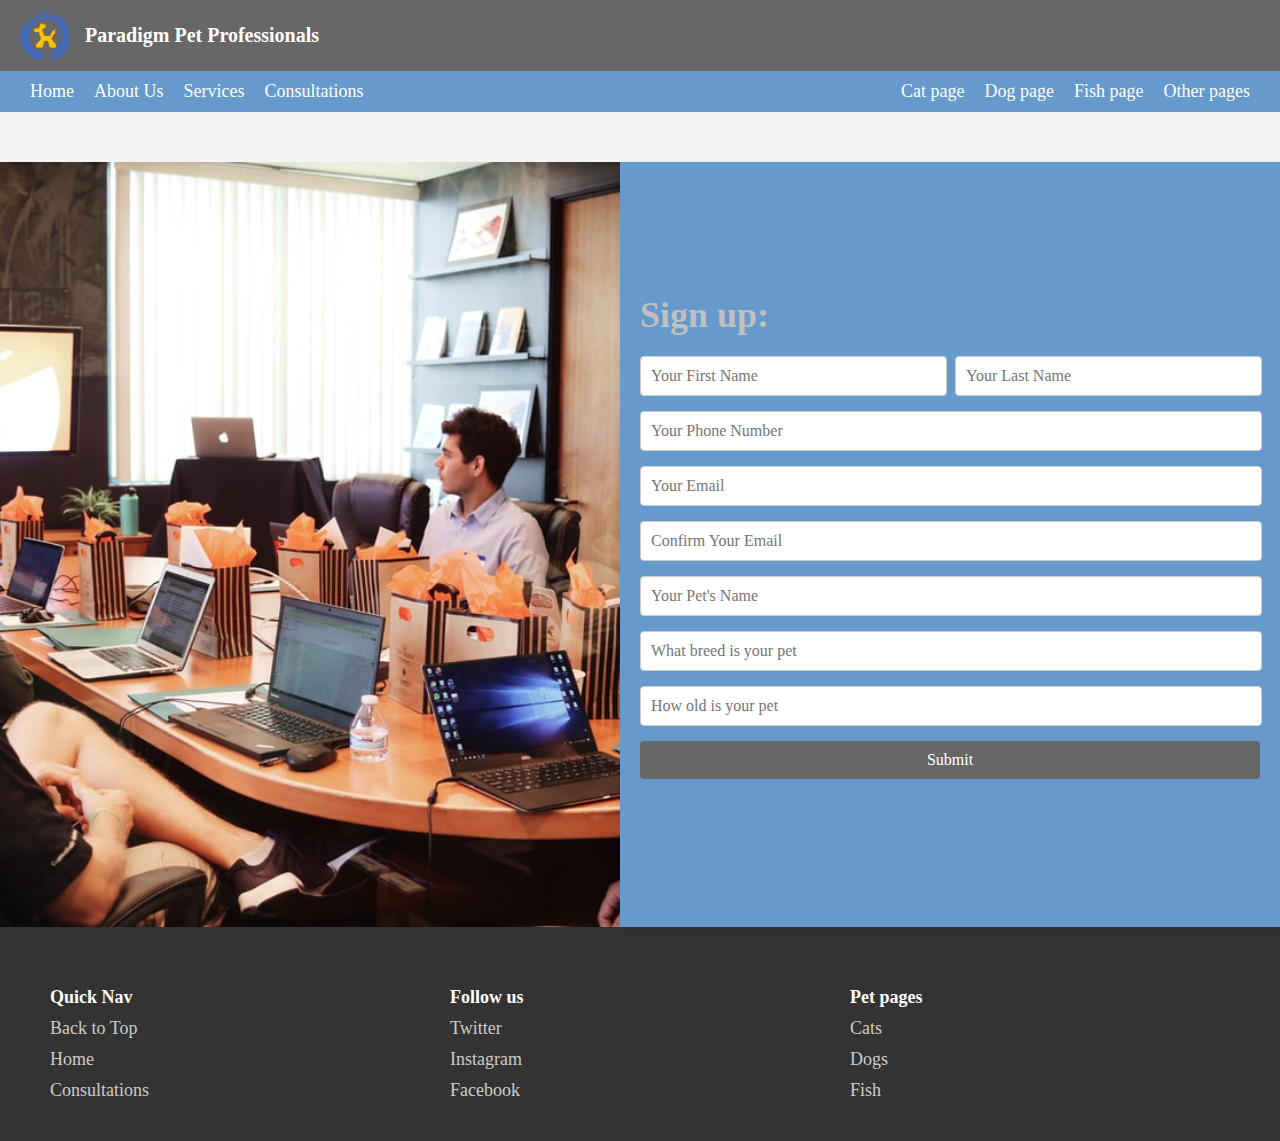
<file: contact.html>
<!DOCTYPE html>
<html lang="en">
<head>
    <meta charset="UTF-8">
    <meta name="viewport" content="width=device-width, initial-scale=1.0">
    <link rel="stylesheet" href="/style.css">
    <title>Consultations</title>
</head>
<body class="consultation-body">
    <header class="header">
        <img src="/images/logo.png" alt="Paradigm Pet Professionals" class="header-img">
        <h1 class="header-title">Paradigm Pet Professionals</h1>
    </header>
    
    <nav class="nav">
        <ul class="primary-nav">
            <li><a href="/index.html">Home</a></li>
            <li><a href="/index.html/#about">About Us</a></li>
            <li><a href="/index.html/#services">Services</a></li>
            <li><a href="/contact.html">Consultations</a></li>
        </ul>
        <ul class="secondary-nav">
            <li><a href="/pages/animals/Cats.html">Cat page</a></li>
            <li><a href="/pages/animals/Dogs.html">Dog page</a></li>
            <li><a href="/pages/animals/Fish.html">Fish page</a></li>
            <li><a href="">Other pages</a></li>
        </ul>
    </nav>
    <main class="consultation-main">
        <div class="image-container">
            <img src="/images/boardroom.png" alt="Picture of a meeting in a boardroom" class="left-image">
        </div>
        <section class="consultation-section">
            <form>
                <h1 class="consult-h1">Sign up:</h1>
                <div class="consultation-form-group-row">
                    <div class="consultation-form-group">
                        <input type="text" id="first-name" placeholder="Your First Name">
                    </div>
                    <div class="consultation-form-group">
                        <input type="text" id="last-name" placeholder="Your Last Name" required>
                    </div>
                </div>
                <div class="consultation-form-group">
                    <input type="tel" id="phone number" placeholder="Your Phone Number" required>
                </div>
                <div class="consultation-form-group">
                    <input type="email" id="email1" placeholder="Your Email" required>
                </div>
                <div class="consultation-form-group">
                    <input type="email" id="email2" placeholder="Confirm Your Email" required>
                </div>
                <div class="consultation-form-group">
                    <input type="text" id="pet-name" placeholder="Your Pet's Name">
                </div>
                <div class="consultation-form-group">
                    <input type="text" id="pet-type" placeholder="What breed is your pet">
                </div>
                <div class="consultation-form-group">
                    <input type="number" id="pet age" placeholder="How old is your pet">
                </div>
                <div class="consultation-form-group">
                    <button type="submit" value="click" ">Submit</button>
                </div>
            </form>
        </section>
    </main>
    <footer id="footer">
        <div class="footer-container">
            <div class="footer-row">
                <div class="footer-col">
                    <h5 class="footer-h5">Quick Nav</h5>
                    <ul class="footer-ul">
                        <li><a href="#top">Back to Top</a></li>
                        <li><a href="/index.html">Home</a></li>
                        <li><a href="/contact.html">Consultations</a></li>
                    </ul>
                </div>
                <div class="footer-col">
                    <h5 class="footer-h5">Follow us</h5>
                    <ul class="footer-ul">
                        <li><a href="" target="_blank">Twitter</a></li>
                        <li><a href="" target="_blank">Instagram</a></li>
                        <li><a href="" target="_blank">Facebook</a></li>
                    </ul>
                </div>
                <div class="footer-col">
                    <h5 class="footer-h5">Pet pages</h5>
                    <ul class="footer-ul">
                        <li><a href="/pages/animals/Cats.html">Cats</a></li>
                        <li><a href="/pages/animals/Dogs.html">Dogs</a></li>
                        <li><a href="/pages/animals/Fish.html">Fish</a></li>
                    </ul>
                </div>
            </div>
        </div>
    </footer>
</body>
</html>
</file>
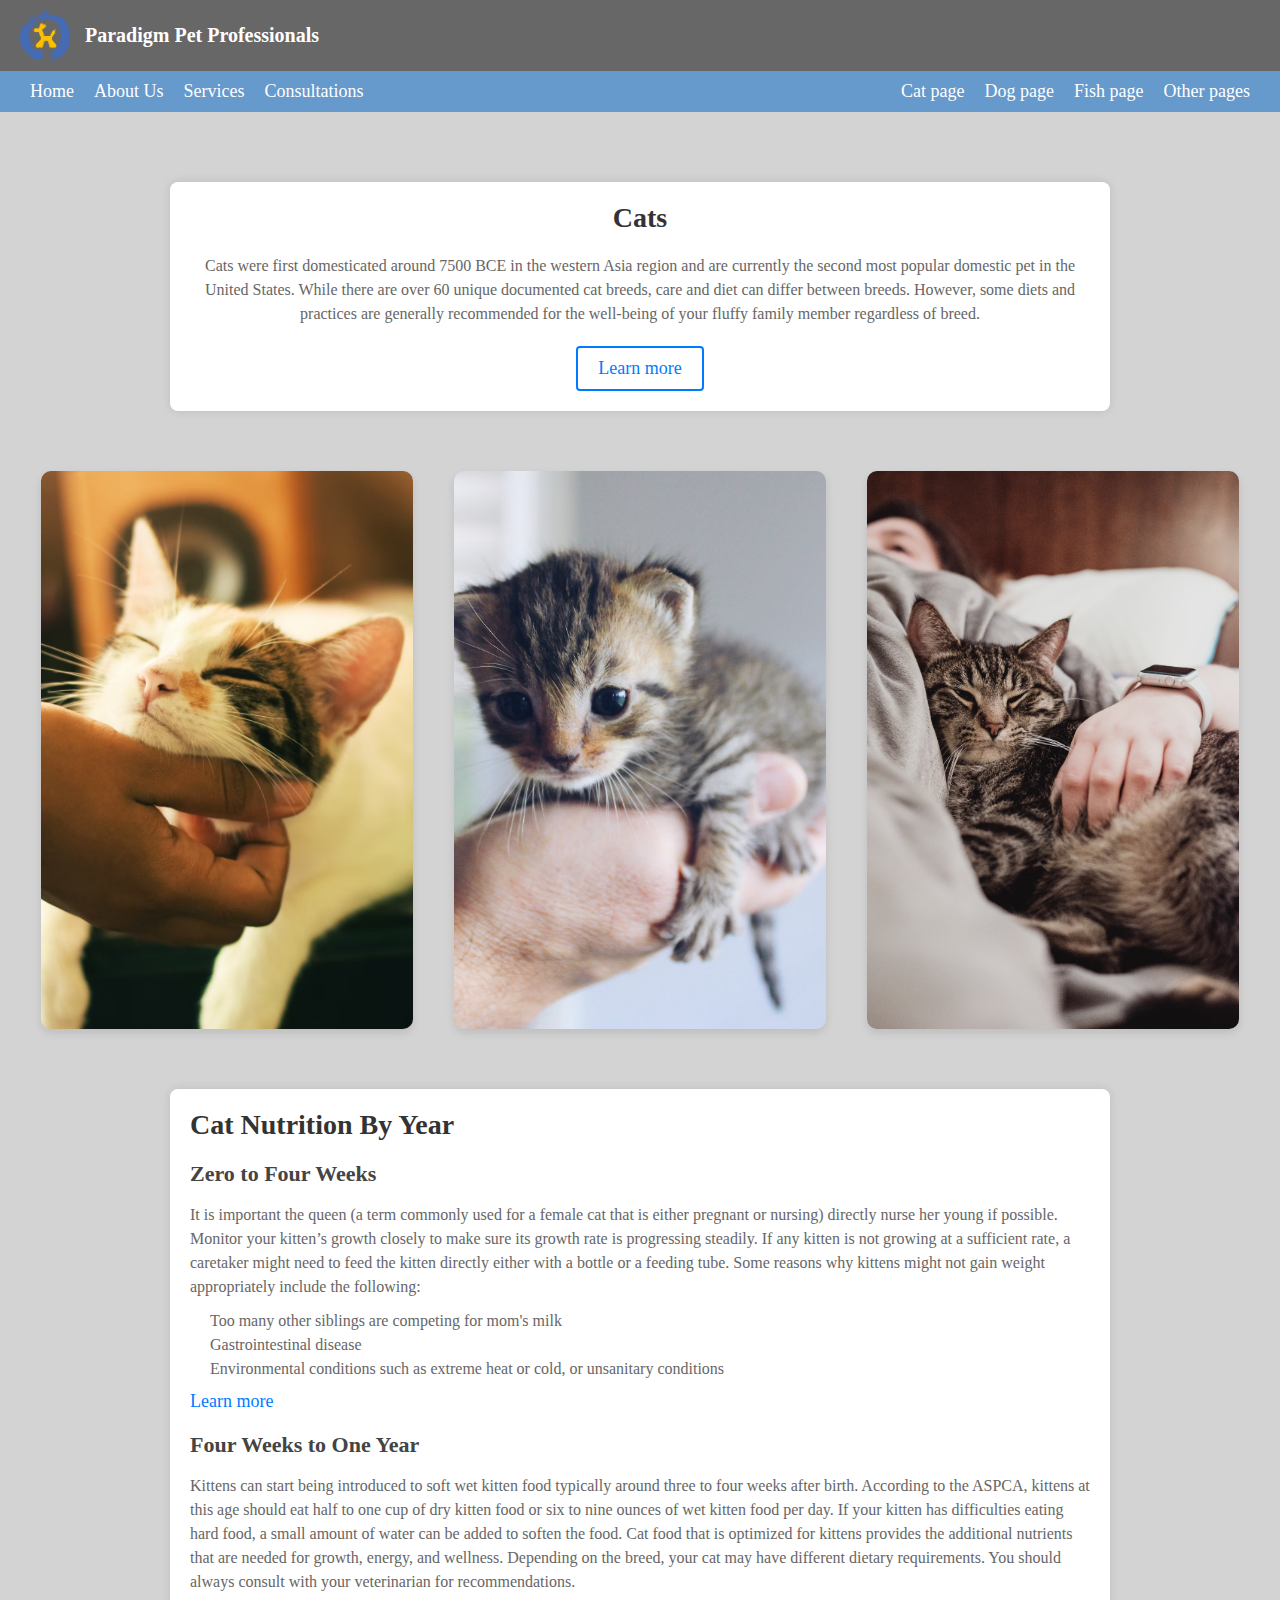
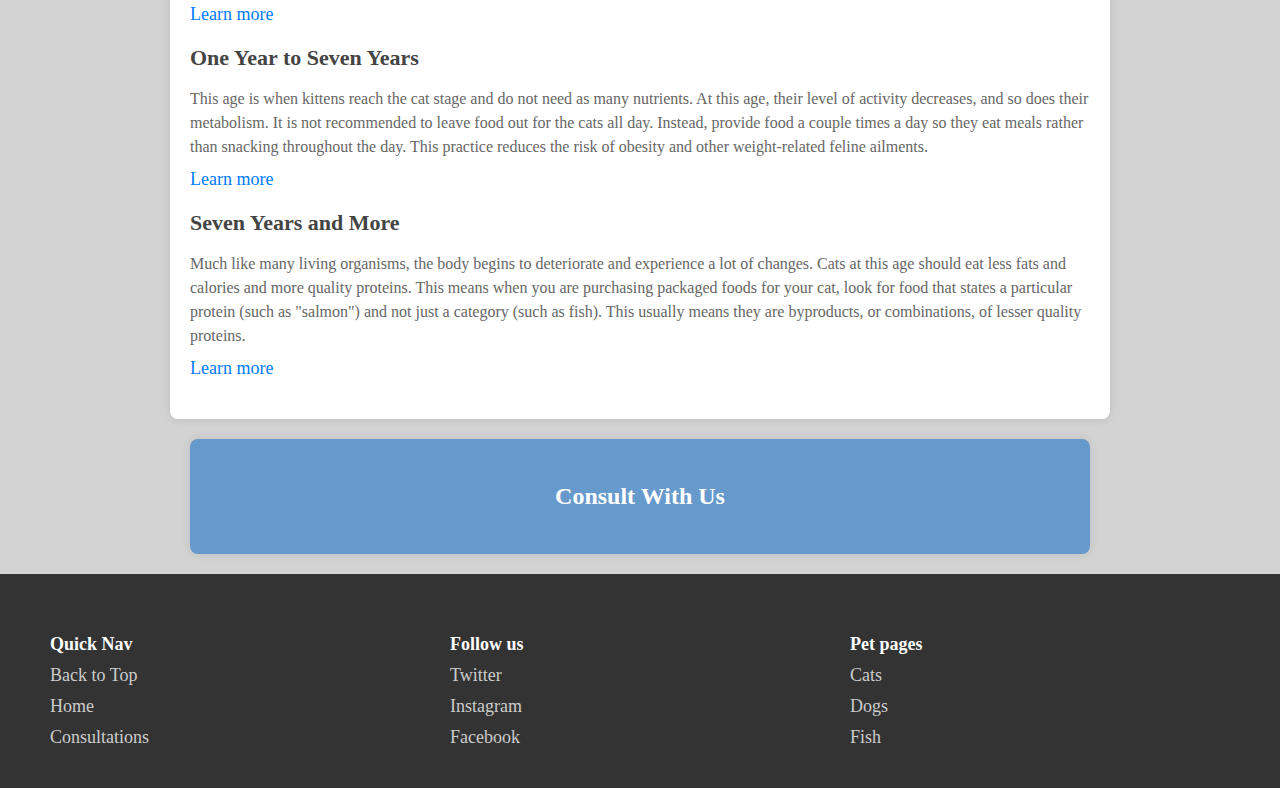
<file: pages/animals/Cats.html>
<!DOCTYPE html>
<html lang="en">
<head>
    <meta charset="UTF-8">
    <meta name="viewport" content="width=device-width, initial-scale=1.0">
    <link rel="stylesheet" href="/style.css">
    <title>Cat Owner</title>
</head>
<body>
    <div id="top"></div>
    <header class="header">
        <img src="/images/logo.png" alt="Paradigm Pet Professionals" class="header-img">
        <h1 class="header-title">Paradigm Pet Professionals</h1>
    </header>
    
    <nav class="nav">
        <ul class="primary-nav">
            <li><a href="/index.html">Home</a></li>
            <li><a href="/index.html/#about">About Us</a></li>
            <li><a href="/index.html/#services">Services</a></li>
            <li><a href="/contact.html">Consultations</a></li>
        </ul>
        <ul class="secondary-nav">
            <li><a href="/pages/animals/Cats.html">Cat page</a></li>
            <li><a href="/pages/animals/Dogs.html">Dog page</a></li>
            <li><a href="/pages/animals/Fish.html">Fish page</a></li>
            <li><a href="">Other pages</a></li>
        </ul>
    </nav>
    
    <main class="cat-main">
        <section id="intro-section">
            <div class="intro-container">
                <h1>Cats</h1>
                <p class="intro">
                    Cats were first domesticated around 7500 BCE in the western Asia region and are currently the second most popular domestic pet in the United States. While there are over 60 unique documented cat breeds, care and diet can differ between breeds. However, some diets and practices are generally recommended for the well-being of your fluffy family member regardless of breed.
                </p>
                <a href="#" class="learn-more">Learn more</a>
            </div>
        </section>
        <div class="photo-gallery">
            <img src="/images/cat2.jpg" alt="A cat getting their head scratched">
            <img src="/images/cat3.jpg" alt="Photo of a kitten being held">
            <img src="/images/cat4.jpg" alt="A cat dozing in bed next to their owner">

        </div>
        <section id="pet-content-section">
            <div class="pet-content-container">
                <h1>Cat Nutrition By Year</h1>
                <div class="pet-content-item zero-weeks">
                    <h2>Zero to Four Weeks</h2>
                    <p>
                        It is important the queen (a term commonly used for a female cat that is either pregnant or nursing) directly nurse her young if possible. Monitor your kitten’s growth closely to make sure its growth rate is progressing steadily. If any kitten is not growing at a sufficient rate, a caretaker might need to feed the kitten directly either with a bottle or a feeding tube. Some reasons why kittens might not gain weight appropriately include the following:
                    </p>
                    <ul>
                        <li>Too many other siblings are competing for mom's milk</li>
                        <li>Gastrointestinal disease</li>
                        <li>Environmental conditions such as extreme heat or cold, or unsanitary conditions</li>
                    </ul>
                    <a href="#">Learn more</a>
                </div>
                <div class="pet-content-item four-weeks">
                    <h2>Four Weeks to One Year</h2>
                    <p>
                        Kittens can start being introduced to soft wet kitten food typically around three to four weeks after birth. According to the ASPCA, kittens at this age should eat half to one cup of dry kitten food or six to nine ounces of wet kitten food per day. If your kitten has difficulties eating hard food, a small amount of water can be added to soften the food. Cat food that is optimized for kittens provides the additional nutrients that are needed for growth, energy, and wellness. Depending on the breed, your cat may have different dietary requirements. You should always consult with your veterinarian for recommendations.
                    </p>
                    <a href="#">Learn more</a>
                </div>
                <div class="pet-content-item one-year">
                    <h2>One Year to Seven Years</h2>
                    <p>
                        This age is when kittens reach the cat stage and do not need as many nutrients. At this age, their level of activity decreases, and so does their metabolism. It is not recommended to leave food out for the cats all day. Instead, provide food a couple times a day so they eat meals rather than snacking throughout the day. This practice reduces the risk of obesity and other weight-related feline ailments.
                    </p>
                    <a href="#">Learn more</a>
                </div>
                <div class="pet-content-item seven-years">
                    <h2>Seven Years and More</h2>
                    <p>
                        Much like many living organisms, the body begins to deteriorate and experience a lot of changes. Cats at this age should eat less fats and calories and more quality proteins. This means when you are purchasing packaged foods for your cat, look for food that states a particular protein (such as "salmon") and not just a category (such as fish). This usually means they are byproducts, or combinations, of lesser quality proteins.
                    </p>
                    <a href="#">Learn more</a>
                </div>
            </div>
        </section>
        
        <section class="consultations">
            <a href="/contact.html" class="consultations-card">
                <h3>Consult With Us</h3>
            </a>
        </section>
    </main>
</body>
<footer id="footer">
    <div class="footer-container">
        <div class="footer-row">
            <div class="footer-col">
                <h5 class="footer-h5">Quick Nav</h5>
                <ul class="footer-ul">
                    <li><a href="#top">Back to Top</a></li>
                    <li><a href="/index.html">Home</a></li>
                    <li><a href="/contact.html">Consultations</a></li>
                </ul>
            </div>
            <div class="footer-col">
                <h5 class="footer-h5">Follow us</h5>
                <ul class="footer-ul">
                    <li><a href="" target="_blank">Twitter</a></li>
                    <li><a href="" target="_blank">Instagram</a></li>
                    <li><a href="" target="_blank">Facebook</a></li>
                </ul>
            </div>
            <div class="footer-col">
                <h5 class="footer-h5">Pet pages</h5>
                <ul class="footer-ul">
                    <li><a href="/pages/animals/Cats.html">Cats</a></li>
                    <li><a href="/pages/animals/Dogs.html">Dogs</a></li>
                    <li><a href="/pages/animals/Fish.html">Fish</a></li>
                </ul>
            </div>
        </div>
    </div>
</footer>
</html>
</file>
<file: style.css>
* {
    font-family: Georgia, 'Times New Roman', Times, serif;
}

body {
    margin: 0;
    background-color: rgb(211, 211, 211);
    font-size: 18px;
}

body, h1, ul, li, a {
    margin: 0;
    padding: 0;
    list-style: none;
    text-decoration: none;
    color: inherit;
    box-sizing: border-box;
}

/* Header Styles */
.header {
    display: flex;
    align-items: center;
    padding: 10px 20px;
    background-color: #676767;
    color: #fff;
}

.header-img {
    width: 50px;
    height: auto;
    margin-right: 15px;
}

.header-title {
    font-size: 20px;
}

/* Navbar Styles */
.nav {
    display: flex;
    justify-content: space-between;
    align-items: center;
    background-color: #6699CC;
    padding: 10px 20px;
    width: 100%;
    box-sizing: border-box;
}

.nav ul {
    display: flex;
}

.primary-nav {
    margin-right: auto;
}

.secondary-nav {
    margin-left: auto;
}

.nav li {
    margin: 0 10px;
}

.nav a {
    color: #fff;
    transition: color 0.3s ease;
}

.nav a:hover {
    color: #BDBDBD;
}

/* Responsive Styles */
@media (max-width: 768px) {
    .header {
        flex-direction: column;
        align-items: flex-start;
    }

    .header-title {
        margin-top: 10px;
        text-align: center;
    }

    .nav {
        flex-direction: column;
        align-items: flex-start;
    }

    .primary-nav, .secondary-nav {
        flex-direction: column;
        width: 100%;
    }

    .nav li {
        width: 100%;
        text-align: left;
    }

    .nav a {
        padding: 10px 0;
        display: block;
        width: 100%;
    }
}

/* Add some padding to the main content to avoid overlap with navbar */
main {
    padding-top: 50px;
}

/* Main */
main {
    margin-left: 20px;
    margin-right: 20px;
    min-height: 85vh;
}

/* About
#about {
    margin: auto;
    width: 70%;
    background-color: white;
    padding: 20px;
}

@media (max-width: 768px) {
    #about {
        width: 90%;
    }
} */

#animal-cards {
    display: flex;
    justify-content: space-around;
    align-items: center;
    width: 80%;
    height: 50vh;
    margin: auto;
    background: #6699CC;
    flex-wrap: nowrap;
    padding: 10px;
}

.image-card {
    width: 280px;
    height: 360px;
    padding: 2rem 1rem;
    position: relative;
    display: flex;
}

.image-card img {
    width: 100%;
    height: 100%;
    object-fit: cover;
    top: 0;
    left: 0;
}

.image-card:before {
    content: "";
    position: absolute;
    top: 0;
    left: 0;
    display: block;
    width: 100%;
    height: 100%;
    background: linear-gradient(to bottom, rgba(93, 94, 94, 0.5), #6699CC);
    z-index: 2;
    transition: .5s all;
    opacity: 0;
}

.image-card:hover:before {
    opacity: 1;
}

.image-text {
    position: absolute;
    bottom: 10px;
    z-index: 3;
    color: white;
    opacity: 0;
    transition: 0.5s all;
    padding: 5px;
}

.image-card:hover .image-text {
    opacity: 1;
}

.image-card:hover a:hover {
    scale: 1.2;
    color: rgb(61, 201, 199);
}

.image-text h1 {
    margin: 0;
}

.image-text p {
    letter-spacing: 1px;
    margin-top: 8px;
    margin-bottom: 20px;
}

.image-link {
    text-decoration: none;
    padding: 0.5rem 1rem;
    background: gray;
    color: white;
    font-weight: bold;
    cursor: pointer;
    transition: 0.2s ease-in-out;
}

/* Testimonial */
.testimonial-section {
    display: flex;
    justify-content: space-around;
    margin: 50px 0;
    flex-wrap: wrap;
}

.testimonial-card {
    background-color: #f9f9f9;
    border-radius: 10px;
    box-shadow: 0 4px 8px rgba(0,0,0,0.1);
    width: 30%;
    padding: 20px;
    text-align: center;
    margin: 10px;
}

.testimonial-card img {
    border-radius: 50%;
    width: 100px;
    height: 100px;
    object-fit: cover;
}

.testimonial-card h3 {
    margin: 15px 0 10px;
}

.testimonial-card p {
    font-style: italic;
    color: #555;
}

@media (max-width: 768px) {
    #animal-cards {
        height: auto;
        flex-wrap: wrap;
    }

    .testimonial-card {
        width: 45%;
    }
}

@media (max-width: 480px) {
    .testimonial-card {
        width: 90%;
    }
}

/* Photo Gallery */
.photo-gallery {
    display: flex;
    flex-wrap: wrap;
    justify-content: space-around;
    margin: 50px 0;
}

.photo-gallery img {
    border-radius: 10px;
    box-shadow: 0 4px 8px rgba(0,0,0,0.1);
    width: 30%;
    margin: 10px;
    object-fit: cover;
}

@media (max-width: 768px) {
    .photo-gallery img {
        width: 45%;
    }
}

@media (max-width: 480px) {
    .photo-gallery img {
        width: 90%;
    }
}

/* Footer */
#footer {
    background-color: #333;
    color: #fff;
    padding: 20px 0;
}

.footer-container {
    max-width: 1200px;
    margin: 0 auto;
    padding: 0 20px;
}

.footer-row {
    display: flex;
    justify-content: space-between;
    flex-wrap: wrap;
}

.footer-col {
    flex: 1;
    margin: 10px;
    min-width: 200px;
}

.footer-h5 {
    font-size: 18px;
    margin-bottom: 10px;
    color: #fff;
}

.footer-ul {
    list-style: none;
    padding: 0;
}

.footer-ul li {
    margin-bottom: 10px;
}

.footer-ul li a {
    color: #ccc;
    text-decoration: none;
    transition: color 0.3s ease;
}

.footer-ul li a:hover {
    color: #6699CC;
}

@media (max-width: 768px) {
    .footer-row {
        flex-direction: column;
        align-items: center;
    }

    .footer-col {
        width: 80%;
        text-align: center;
    }
}

@media (max-width: 480px) {
    .footer-col {
        width: 100%;
        text-align: center;
    }
}

.consultation-main {
    display: flex;
    height: auto;
    background-color: #f4f4f4;
    margin: auto;
    padding: auto;
}

.image-container {
    flex: 1;
    overflow: hidden;
}

.left-image {
    width: 100%;
    height: 100%;
    object-fit: cover;
}

.consult-h1 {
    margin-bottom: 20px;
    color: silver;
}

.consultation-section {
    flex: 1;
    padding: 20px;
    background: #6699CC;
    box-shadow: 0px 4px 10px rgba(0, 0, 0, 0.1);
    display: flex;
    flex-direction: column;
    justify-content: center;
}

.consultation-form-group {
    margin-bottom: 15px;
}

.consultation-form-group input {
    width: calc(100% - 20px);
    padding: 10px;
    border: 1px solid #ccc;
    border-radius: 4px;
    font-size: 16px;
}

.consultation-form-group-row {
    display: flex;
    justify-content: space-between;
}

.consultation-form-group-row .consultation-form-group {
    flex: 1;
    margin-right: 10px;
}

.consultation-form-group-row .consultation-form-group:last-child {
    margin-right: 0;
}

.consultation-form-group button {
    width: 100%;
    padding: 10px;
    background-color: #676767;
    border: none;
    border-radius: 4px;
    color: #fff;
    font-size: 16px;
    cursor: pointer;
    transition: background-color 0.3s ease;
}

.consultation-form-group button:hover {
    background-color: #BDBDBD;
}

@media (max-width: 768px) {
    .consult-h1 {
        font-size: medium;
        margin-bottom: 5px;
    }

    .left-image {
        /* display:  none; */
    }

    .consultation-main {
        display: block;
        height: auto;
    }

    .consultation-form-group-row {
        display: block;
    }

    .consultation-form-group-row .consultation-form-group {
        margin-right: 0;
        margin-bottom: 15px;
    }
}

/* Intro Section */
#intro-section {
    width: 80%;
    max-width: 900px;
    margin: 20px auto;
    background: #fff;
    border-radius: 8px;
    box-shadow: 0 0 10px rgba(0, 0, 0, 0.1);
    padding: 20px;
    text-align: center;
}

.intro-container h1 {
    font-size: 28px;
    margin-bottom: 20px;
    color: #333;
}

.intro-container p {
    font-size: 16px;
    line-height: 1.5;
    color: #666;
    margin-bottom: 20px;
}

.intro-container .learn-more {
    display: inline-block;
    color: #007bff;
    text-decoration: none;
    padding: 10px 20px;
    border: 2px solid #007bff;
    border-radius: 4px;
    transition: background-color 0.3s ease, color 0.3s ease;
}

.intro-container .learn-more:hover {
    background-color: #007bff;
    color: #fff;
}

/* Cat Page */
#cat-main {
    display: flex;
    flex-direction: column;
    align-items: center;
    justify-content: center;
    min-height: 100vh;
    background-color: #f4f4f4;
}

/* Pet Content Section */
#pet-content-section {
    width: 80%;
    max-width: 900px;
    margin: 20px auto;
    background: #fff;
    border-radius: 8px;
    box-shadow: 0 0 10px rgba(0, 0, 0, 0.1);
    padding: 20px;
}

.pet-content-container {
    text-align: left;
}

.pet-content-container h1 {
    font-size: 28px;
    margin-bottom: 20px;
    color: #333;
}

.pet-content-item {
    margin-bottom: 20px;
}

.pet-content-item h2 {
    font-size: 22px;
    margin-bottom: 10px;
    color: #444;
}

.pet-content-item p {
    font-size: 16px;
    line-height: 1.5;
    color: #666;
    margin-bottom: 10px;
}

.pet-content-item ul {
    padding-left: 20px;
    margin-bottom: 10px;
}

.pet-content-item ul li {
    font-size: 16px;
    line-height: 1.5;
    color: #666;
}

.pet-content-item a {
    color: #007bff;
    text-decoration: none;
    transition: color 0.3s ease;
}

.pet-content-item a:hover {
    color: #0056b3;
}

/* Consultation Section */
.consultations {
    width: 80%;
    max-width: 900px;
    margin: 20px auto;
}

.consultations-card {
    display: block;
    background: #6699CC;
    color: #fff;
    text-align: center;
    padding: 20px;
    border-radius: 8px;
    box-shadow: 0 0 10px rgba(0, 0, 0, 0.1);
    text-decoration: none;
    transition: background-color 0.3s ease;
}

.consultations-card h3 {
    font-size: 24px;
}

.consultations-card:hover {
    background: #003B6D;
    color: #BDBDBD;
}

@media (max-width: 768px) {
    #pet-content-section, .consultations {
        width: 90%;
    }

    .cat-main {
        display: block;
        width: 80%;
    }
}

/* Services Section */
#services-section {
    width: 80%;
    max-width: 900px;
    margin: 20px auto;
    background: #fff;
    border-radius: 8px;
    box-shadow: 0 0 10px rgba(0, 0, 0, 0.1);
    padding: 20px;
    text-align: left;
}

.services-container h2 {
    font-size: 24px;
    margin-bottom: 10px;
    color: #333;
}

.services-container p {
    font-size: 16px;
    line-height: 1.5;
    color: #666;
    margin-bottom: 20px;
}

/* Adoption Resources Section */
#adoption-resources-section {
    width: 80%;
    max-width: 900px;
    margin: 20px auto;
    background: #fff;
    border-radius: 8px;
    box-shadow: 0 0 10px rgba(0, 0, 0, 0.1);
    padding: 20px;
    text-align: left;
}

.adoption-resources-container h2 {
    font-size: 24px;
    margin-bottom: 10px;
    color: #333;
}

.adoption-resources-container p {
    font-size: 16px;
    line-height: 1.5;
    color: #666;
    margin-bottom: 20px;
}

.adoption-resources-container ul {
    padding-left: 20px;
    margin-bottom: 10px;
}

.adoption-resources-container ul li {
    font-size: 16px;
    line-height: 1.5;
    color: #666;
}

.adoption-resources-container ul li a {
    color: #007bff;
    text-decoration: none;
    transition: color 0.3s ease;
}

.adoption-resources-container ul li a:hover {
    color: #0056b3;
}

/* Adoption Process Section */
#adoption-process-section {
    width: 80%;
    max-width: 900px;
    margin: 20px auto;
    background: #fff;
    border-radius: 8px;
    box-shadow: 0 0 10px rgba(0, 0, 0, 0.1);
    padding: 20px;
    text-align: left;
}

.adoption-process-container h2 {
    font-size: 24px;
    margin-bottom: 10px;
    color: #333;
}

.adoption-process-container p {
    font-size: 16px;
    line-height: 1.5;
    color: #666;
    margin-bottom: 20px;
}
</file>
